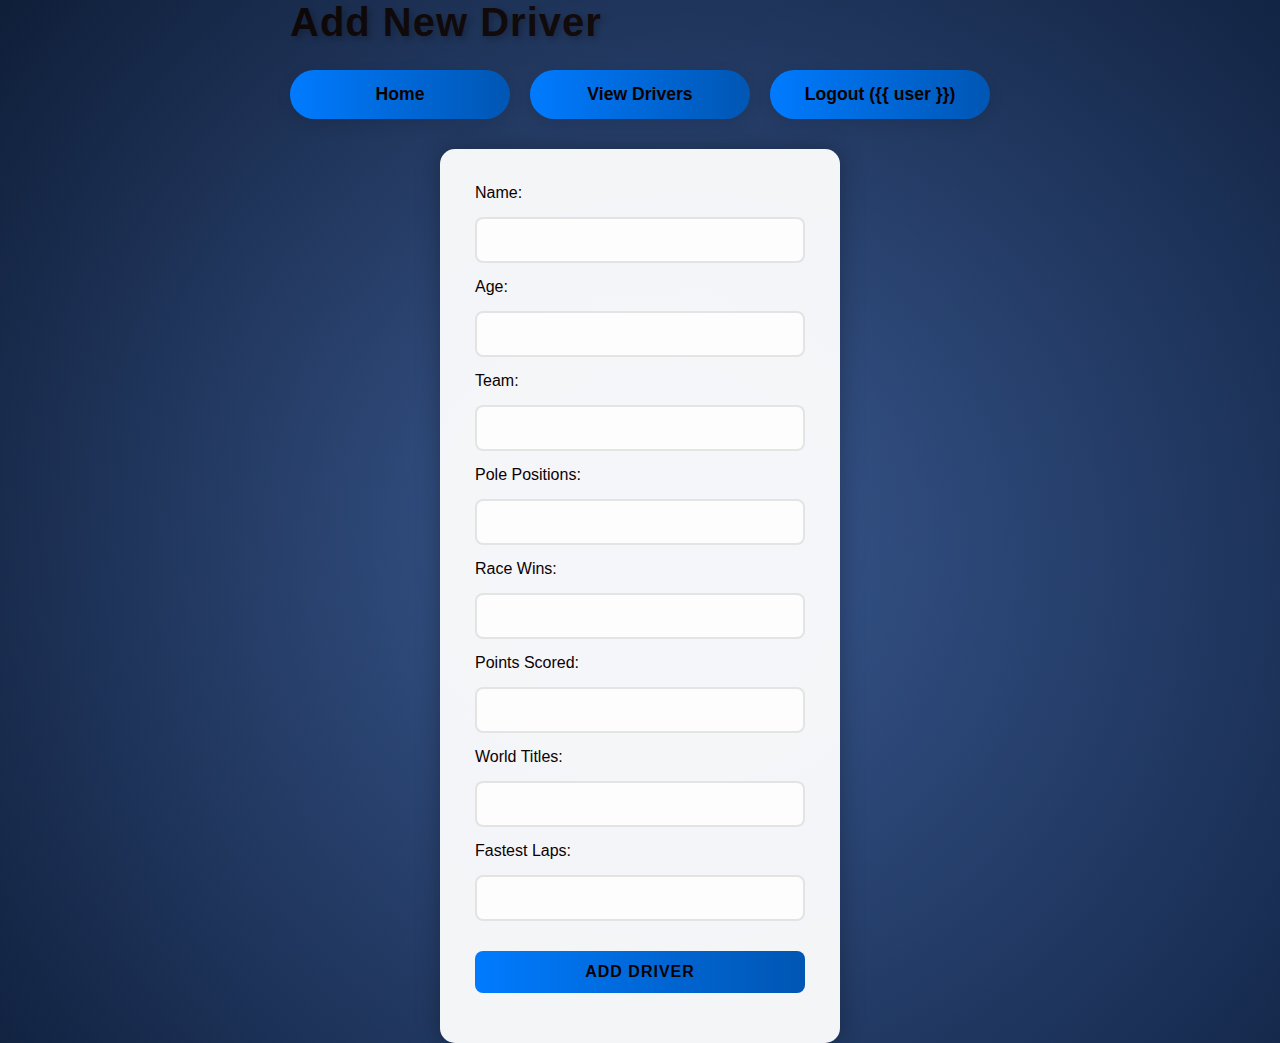
<file: templates/add_driver.html>
<!DOCTYPE html>
<html lang="en">
<head>
    <meta charset="UTF-8">
    <meta name="viewport" content="width=device-width, initial-scale=1.0">
    <title>Add Driver - Formula1</title>
    <link rel="stylesheet" href="/static/styles.css">
</head>
<body>
    <header>
        <h1>Add New Driver</h1>
        <nav>
            <a href="/">Home</a>
            <a href="/query_drivers">View Drivers</a>
            <a href="/logout">Logout ({{ user }})</a>
        </nav>
    </header>
    <main>
        <form id="addDriverForm" method="POST" action="/add_driver">
            <div>
                <label for="name">Name:</label>
                <input type="text" id="name" name="name" required>
            </div>
            <div>
                <label for="age">Age:</label>
                <input type="number" id="age" name="age" required>
            </div>
            <div>
                <label for="team">Team:</label>
                <input type="text" id="team" name="team" required>
            </div>
            <div>
                <label for="pole_positions">Pole Positions:</label>
                <input type="number" id="pole_positions" name="pole_positions" required>
            </div>
            <div>
                <label for="race_wins">Race Wins:</label>
                <input type="number" id="race_wins" name="race_wins" required>
            </div>
            <div>
                <label for="points_scored">Points Scored:</label>
                <input type="number" id="points_scored" name="points_scored" required>
            </div>
            <div>
                <label for="world_titles">World Titles:</label>
                <input type="number" id="world_titles" name="world_titles" required>
            </div>
            <div>
                <label for="fastest_laps">Fastest Laps:</label>
                <input type="number" id="fastest_laps" name="fastest_laps" required>
            </div>
            <button type="submit">Add Driver</button>
        </form>
        <p id="message"></p>
    </main>
    <script>
        document.getElementById('addDriverForm').addEventListener('submit', async (e) => {
            e.preventDefault();
            const formData = new FormData(e.target);
            const response = await fetch('/add_driver', {
                method: 'POST',
                headers: { 'Content-Type': 'application/json' },
                body: JSON.stringify(Object.fromEntries(formData))
            });
            const result = await response.json();
            document.getElementById('message').textContent = result.message;
            if (response.ok) {
                e.target.reset();
            }
        });
    </script>
</body>
</html>
</file>
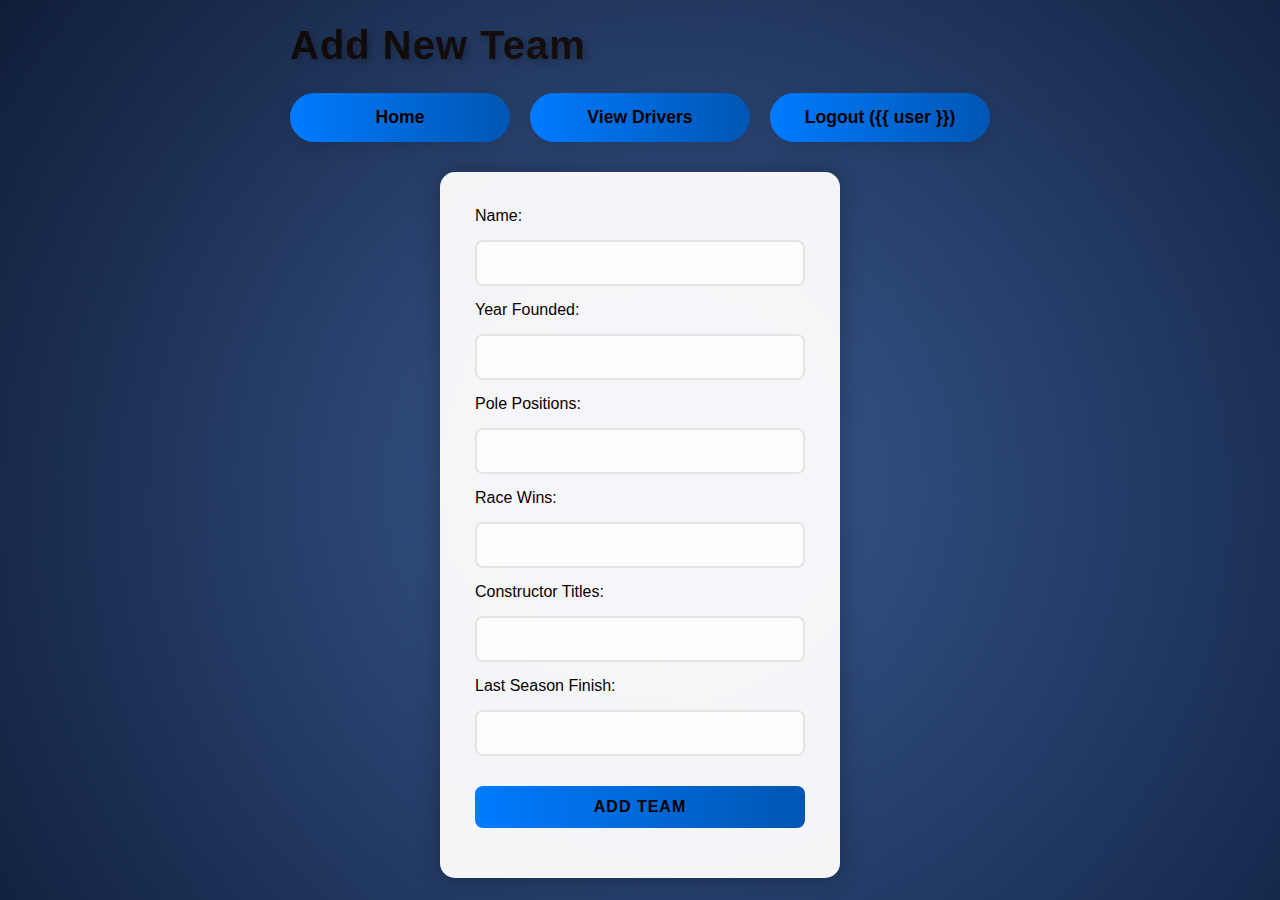
<file: templates/add_team.html>
<!DOCTYPE html>
<html lang="en">
<head>
    <meta charset="UTF-8">
    <meta name="viewport" content="width=device-width, initial-scale=1.0">
    <title>Add Team - Formula1</title>
    <link rel="stylesheet" href="/static/styles.css">
</head>
<body>
    <header>
        <h1>Add New Team</h1>
        <nav>
            <a href="/">Home</a>
            <a href="/query_drivers">View Drivers</a>
            <a href="/logout">Logout ({{ user }})</a>
        </nav>
    </header>
    <main>
        <form id="addTeamForm" method="POST" action="/add_team">
            <div>
                <label for="name">Name:</label>
                <input type="text" id="name" name="name" required>
            </div>
            <div>
                <label for="year_founded">Year Founded:</label>
                <input type="number" id="year_founded" name="year_founded" required>
            </div>
            <div>
                <label for="pole_positions">Pole Positions:</label>
                <input type="number" id="pole_positions" name="pole_positions" required>
            </div>
            <div>
                <label for="race_wins">Race Wins:</label>
                <input type="number" id="race_wins" name="race_wins" required>
            </div>
            <div>
                <label for="constructor_titles">Constructor Titles:</label>
                <input type="number" id="constructor_titles" name="constructor_titles" required>
            </div>
            <div>
                <label for="last_season_finish">Last Season Finish:</label>
                <input type="number" id="last_season_finish" name="last_season_finish" required>
            </div>
            <button type="submit">Add Team</button>
        </form>
        <p id="message"></p>
    </main>
    <script>
        document.getElementById('addTeamForm').addEventListener('submit', async (e) => {
            e.preventDefault();
            const formData = new FormData(e.target);
            const response = await fetch('/add_team', {
                method: 'POST',
                headers: { 'Content-Type': 'application/json' },
                body: JSON.stringify(Object.fromEntries(formData))
            });
            const result = await response.json();
            document.getElementById('message').textContent = result.message;
            if (response.ok) {
                e.target.reset();
            }
        });
    </script>
</body>
</html>
</file>
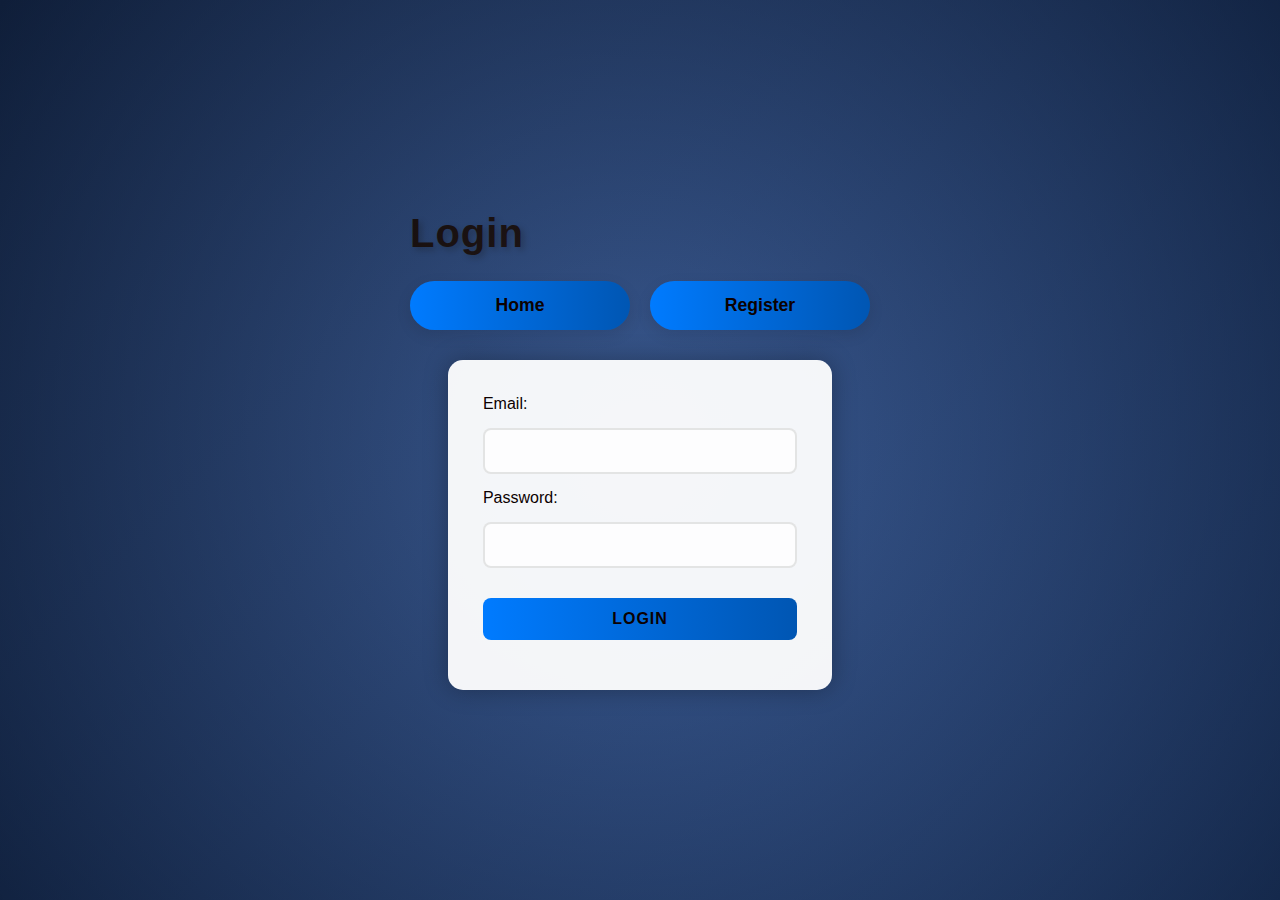
<file: templates/login.html>
<!DOCTYPE html>
<html lang="en">
<head>
    <meta charset="UTF-8">
    <meta name="viewport" content="width=device-width, initial-scale=1.0">
    <title>Login - Formula1</title>
    <link rel="stylesheet" href="../static/styles.css">
</head>
<body>
    <header>
        <h1>Login</h1>
        <nav>
            <a href="/">Home</a>
            <a href="/register">Register</a>
        </nav>
    </header>
    <main>
        <form id="loginForm" method="POST" action="/login">
            <div>
                <label for="email">Email:</label>
                <input type="email" id="email" name="email" required>
            </div>
            <div>
                <label for="password">Password:</label>
                <input type="password" id="password" name="password" required>
            </div>
            <button type="submit">Login</button>
        </form>
        <p id="message"></p>
    </main>
    <script>
        document.getElementById('loginForm').addEventListener('submit', async (e) => {
            e.preventDefault();
            const formData = new FormData(e.target);
            const response = await fetch('/login', {
                method: 'POST',
                headers: { 'Content-Type': 'application/json' },
                body: JSON.stringify({
                    email: formData.get('email'),
                    password: formData.get('password')
                })
            });
            const result = await response.json();
            if (response.ok) {
                window.location.href = '/';
            } else {
                document.getElementById('message').textContent = result.detail;
            }
        });
    </script>
</body>
</html>
</file>
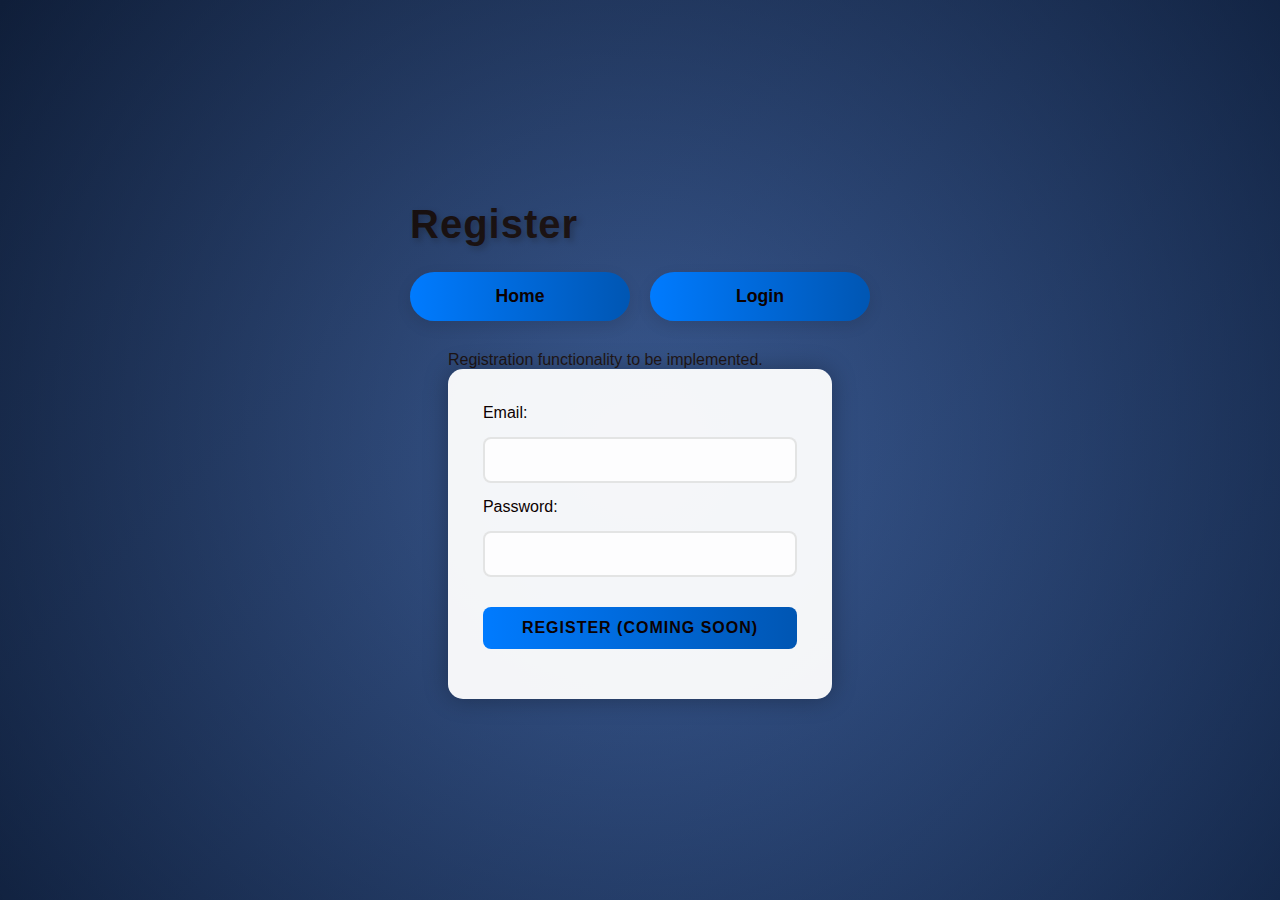
<file: templates/register.html>
<!DOCTYPE html>
<html lang="en">
<head>
    <meta charset="UTF-8">
    <meta name="viewport" content="width=device-width, initial-scale=1.0">
    <title>Register - Formula1</title>
    <link rel="stylesheet" href="/static/styles.css">
</head>
<body>
    <header>
        <h1>Register</h1>
        <nav>
            <a href="/">Home</a>
            <a href="/login">Login</a>
        </nav>
    </header>
    <main>
        <p>Registration functionality to be implemented.</p>
        <!-- Note: Actual registration would require additional backend logic -->
        <form>
            <div>
                <label for="email">Email:</label>
                <input type="email" id="email" name="email" required>
            </div>
            <div>
                <label for="password">Password:</label>
                <input type="password" id="password" name="password" required>
            </div>
            <button type="submit" disabled>Register (Coming Soon)</button>
        </form>
    </main>
</body>
</html>
</file>
<file: static/styles.css>
/* Advanced styles.css */

:root {
    --primary-color: #007bff;
    --primary-hover: #0056b3;
    --secondary-color: #333;
    --danger-color: #dc3545;
    --success-color: #28a745;
    --info-color: #17a2b8;
    --background-light: #f4f4f4;
    --text-light: #0c0101;
    --shadow-light: rgba(0, 0, 0, 0.1);
    --shadow-dark: rgba(0, 0, 0, 0.3);
}

* {
    margin: 0;
    padding: 0;
    box-sizing: border-box;
}

body {
    font-family: 'Arial', sans-serif;
    background: linear-gradient(135deg, #1e3c72 0%, #2a5298 100%);
    color: var(--text-light);
    min-height: 100vh;
    overflow-x: hidden;
    display: flex;
    flex-direction: column;
    justify-content: center;
    align-items: center;
    position: relative;
}


/* Page-specific backgrounds */

.home-page,
.edit-page,
.query-page,
.add-driver-page {
    background-size: cover;
    background-position: center;
    background-repeat: no-repeat;
    display: flex;
    justify-content: center;
    align-items: center;
    min-height: 100vh;
    width: 100vw;
    position: relative;
    overflow: hidden;
    transition: background 0.5s ease;
}

.home-page {
    background-image: url("../static/240213_SF-Media29.jpg");
    animation: fadeIn 2s ease-in-out;
}

.edit-page {
    background-image: url("../static/launch_web.jpg");
    animation: slideIn 1.5s ease-in-out;
    overflow-y: auto;
}

.query-page {
    background-image: url("../static/240213_SF-Media29.jpg");
    animation: zoomIn 1.5s ease-in-out;
}

.add-driver-page {
    background-image: url("../static/240213_SF-Media29.jpg");
    animation: zoomIn 1.5s ease-in-out;
}


/* Adding Images Inside Containers */

.container img {
    max-width: 100%;
    height: auto;
    border-radius: 10px;
    box-shadow: 0 4px 10px var(--shadow-light);
    margin-bottom: 20px;
    transition: transform 0.3s ease;
}

.container img:hover {
    transform: scale(1.05);
}


/* Custom Image Styling */

.page-image {
    width: 100%;
    max-height: 400px;
    object-fit: cover;
    border-radius: 10px;
    box-shadow: 0 5px 15px var(--shadow-dark);
    margin-bottom: 20px;
}


/* Responsive Images */

@media (max-width: 768px) {
    .page-image {
        max-height: 250px;
    }
}


/* Animations */

@keyframes fadeIn {
    from {
        opacity: 0;
    }
    to {
        opacity: 1;
    }
}

@keyframes slideIn {
    from {
        transform: translateX(-100%);
    }
    to {
        transform: translateX(0);
    }
}

@keyframes zoomIn {
    from {
        transform: scale(0.8);
        opacity: 0;
    }
    to {
        transform: scale(1);
        opacity: 1;
    }
}

@keyframes float {
    0%,
    100% {
        transform: translateY(0);
    }
    50% {
        transform: translateY(-15px);
    }
}

@keyframes pulse {
    0% {
        transform: scale(1);
    }
    50% {
        transform: scale(1.05);
    }
    100% {
        transform: scale(1);
    }
}


/* Container */

.container {
    background: linear-gradient(145deg, rgba(255, 255, 255, 0.1), rgba(0, 0, 0, 0.7));
    padding: 40px;
    border-radius: 20px;
    box-shadow: 0 10px 40px var(--shadow-dark);
    backdrop-filter: blur(15px);
    border: 1px solid rgba(255, 255, 255, 0.2);
    animation: float 4s infinite ease-in-out;
    max-width: 800px;
    width: 90%;
    margin: 20px;
    position: relative;
    z-index: 1;
}

.result-container {
    background: rgba(255, 255, 255, 0.95);
    padding: 25px;
    border-radius: 15px;
    box-shadow: 0 6px 20px var(--shadow-light);
    max-width: 600px;
    margin: 20px auto;
    text-align: center;
    transition: transform 0.3s ease;
}

.result-container:hover {
    transform: translateY(-5px);
}


/* Typography */

h1,
h2 {
    color: var(--text-light);
    margin-bottom: 25px;
    text-shadow: 3px 3px 6px var(--shadow-dark);
    font-weight: 700;
    letter-spacing: 1px;
}

h1 {
    font-size: 2.5rem;
    animation: pulse 2s infinite ease-in-out;
}


/* Navigation */

nav {
    display: flex;
    flex-wrap: wrap;
    justify-content: center;
    gap: 20px;
    margin-bottom: 30px;
}

nav a {
    text-decoration: none;
    color: var(--text-light);
    background: linear-gradient(90deg, var(--primary-color), var(--primary-hover));
    padding: 14px 28px;
    border-radius: 50px;
    min-width: 220px;
    text-align: center;
    font-size: 1.1rem;
    font-weight: 600;
    transition: all 0.4s ease;
    box-shadow: 0 5px 15px var(--shadow-light);
    position: relative;
    overflow: hidden;
}

nav a::after {
    content: '';
    position: absolute;
    top: 50%;
    left: 50%;
    width: 0;
    height: 0;
    background: rgba(255, 255, 255, 0.2);
    border-radius: 50%;
    transform: translate(-50%, -50%);
    transition: width 0.6s ease, height 0.6s ease;
}

nav a:hover::after {
    width: 300px;
    height: 300px;
}

nav a:hover {
    transform: translateY(-5px) scale(1.02);
    box-shadow: 0 8px 20px var(--shadow-dark);
}


/* Form Styling */

form {
    padding: 35px;
    max-width: 400px;
    background: rgba(255, 255, 255, 0.95);
    box-shadow: 0 0 25px var(--shadow-dark);
    border-radius: 15px;
    margin: auto;
    animation: slideUp 1s ease-in-out;
    position: relative;
    overflow: hidden;
}

@keyframes slideUp {
    from {
        transform: translateY(70px);
        opacity: 0;
    }
    to {
        transform: translateY(0);
        opacity: 1;
    }
}

input,
select,
button {
    margin: 15px 0;
    padding: 12px;
    width: 100%;
    border: 2px solid rgba(0, 0, 0, 0.1);
    border-radius: 8px;
    font-size: 1rem;
    transition: all 0.3s ease;
    background: rgba(255, 255, 255, 0.8);
}

input:focus,
select:focus {
    border-color: var(--primary-color);
    box-shadow: 0 0 8px rgba(0, 123, 255, 0.3);
    background: white;
}

button {
    background: linear-gradient(90deg, var(--primary-color), var(--primary-hover));
    color: var(--text-light);
    border: none;
    cursor: pointer;
    font-weight: 600;
    text-transform: uppercase;
    letter-spacing: 1px;
}

button:hover {
    background: linear-gradient(90deg, var(--primary-hover), var(--primary-color));
    transform: scale(1.02);
    box-shadow: 0 5px 15px var(--shadow-light);
}


/* Flash Messages */

.flash {
    padding: 15px;
    margin: 20px 0;
    border-radius: 8px;
    animation: fadeInOut 4s ease-in-out;
    font-weight: 500;
    text-align: center;
    box-shadow: 0 4px 10px var(--shadow-light);
}

@keyframes fadeInOut {
    0%,
    100% {
        opacity: 0;
        transform: translateY(-10px);
    }
    10%,
    90% {
        opacity: 1;
        transform: translateY(0);
    }
}

.flash.success {
    background: linear-gradient(90deg, var(--success-color), #218838);
    color: var(--text-light);
}

.flash.danger {
    background: linear-gradient(90deg, var(--danger-color), #c82333);
    color: var(--text-light);
}

.flash.info {
    background: linear-gradient(90deg, var(--info-color), #138496);
    color: var(--text-light);
}


/* Responsive Design */

@media (max-width: 768px) {
    .container {
        padding: 20px;
        width: 95%;
    }
    nav {
        gap: 15px;
    }
    nav a {
        min-width: 180px;
        padding: 12px 20px;
        font-size: 1rem;
    }
    form {
        padding: 25px;
        max-width: 100%;
    }
    h1 {
        font-size: 2rem;
    }
}


/* Additional Enhancements */

body::before {
    content: '';
    position: absolute;
    top: 0;
    left: 0;
    width: 100%;
    height: 100%;
    background: radial-gradient(circle, rgba(255, 255, 255, 0.1) 0%, rgba(0, 0, 0, 0.5) 100%);
    z-index: 0;
}
</file>
